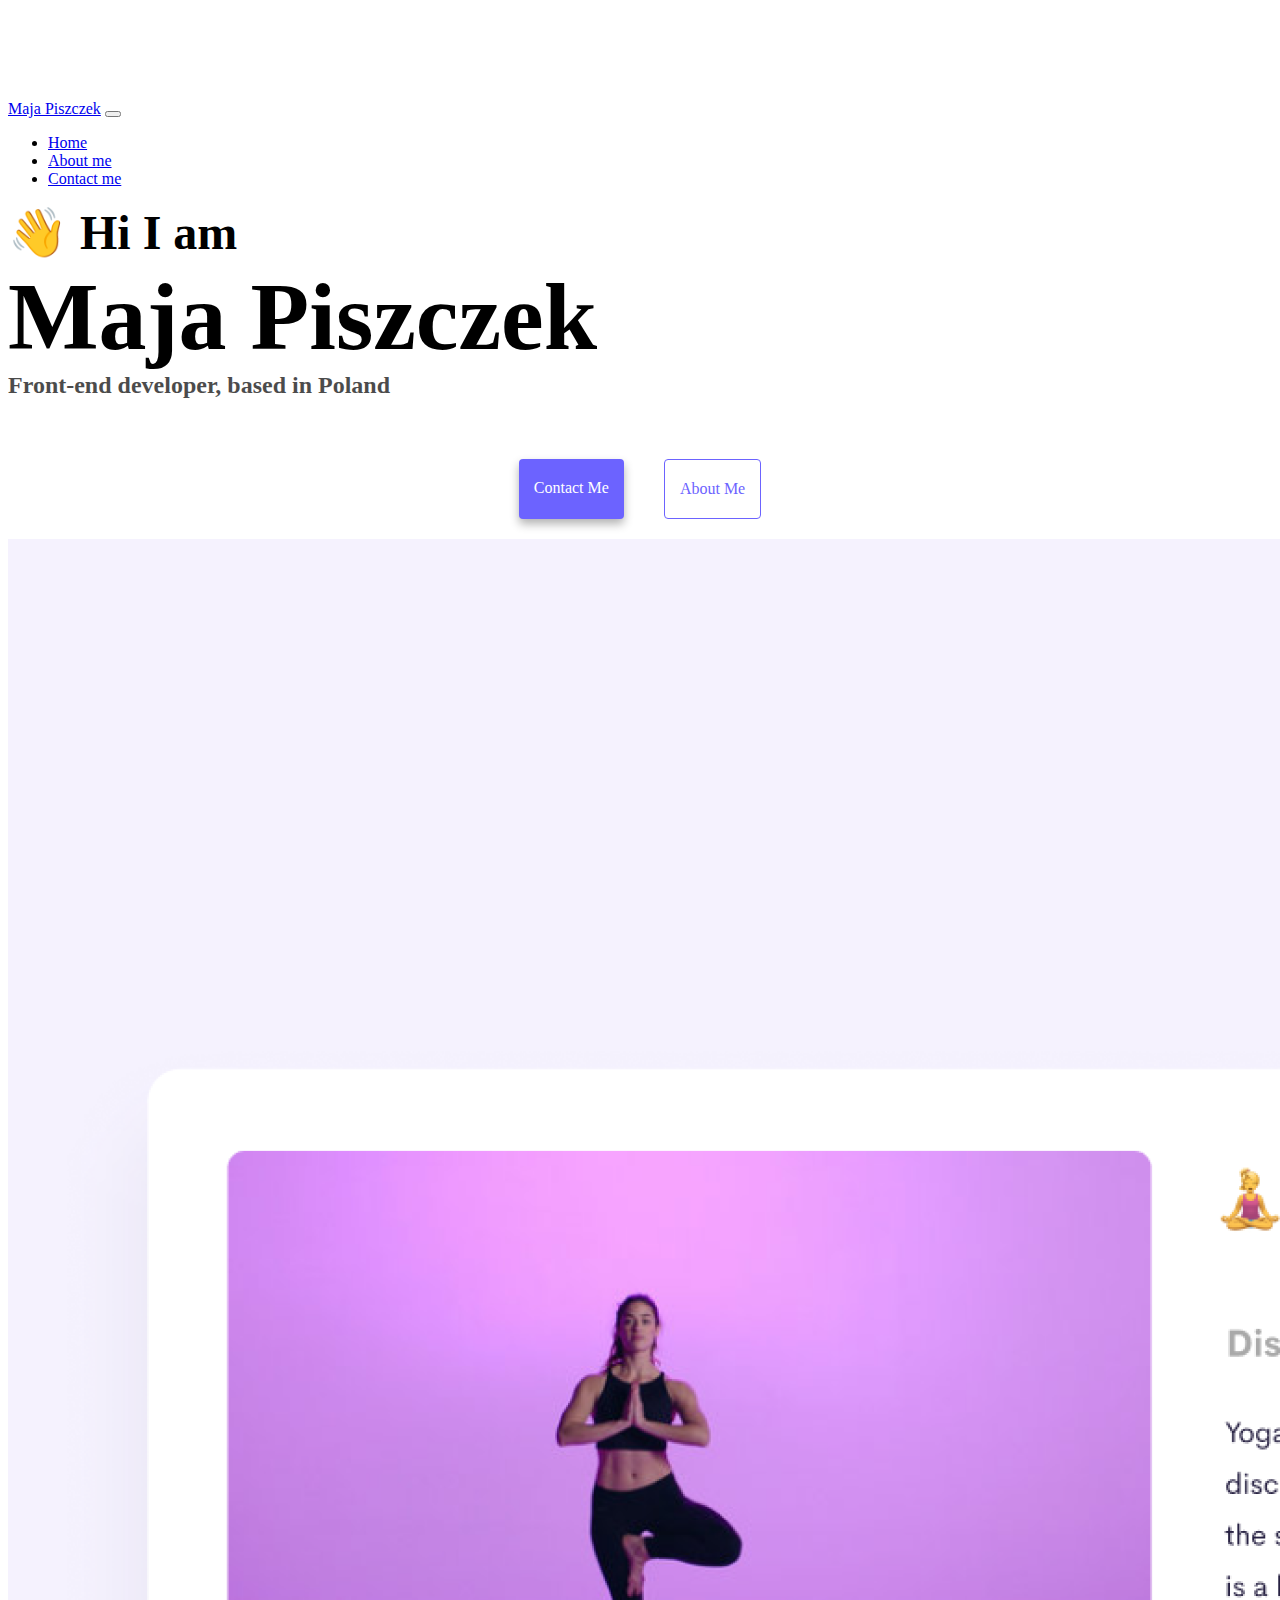
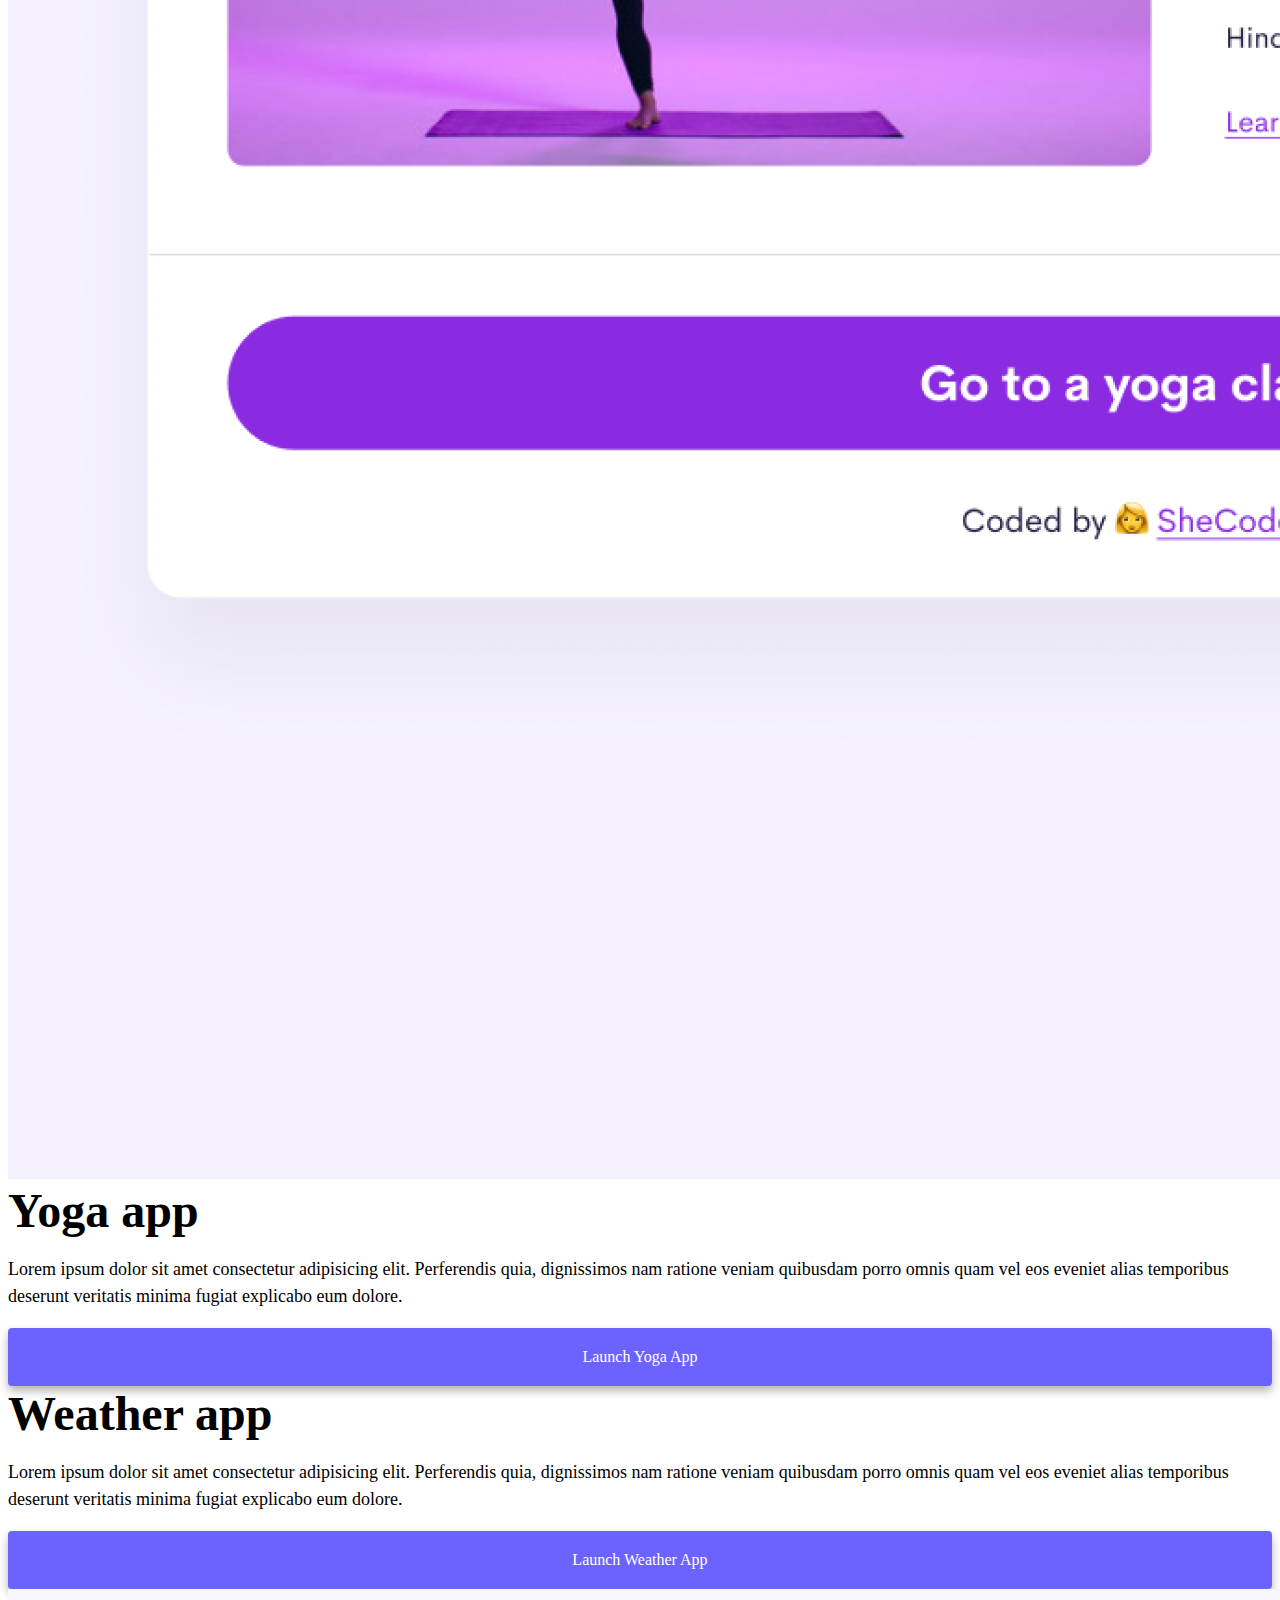
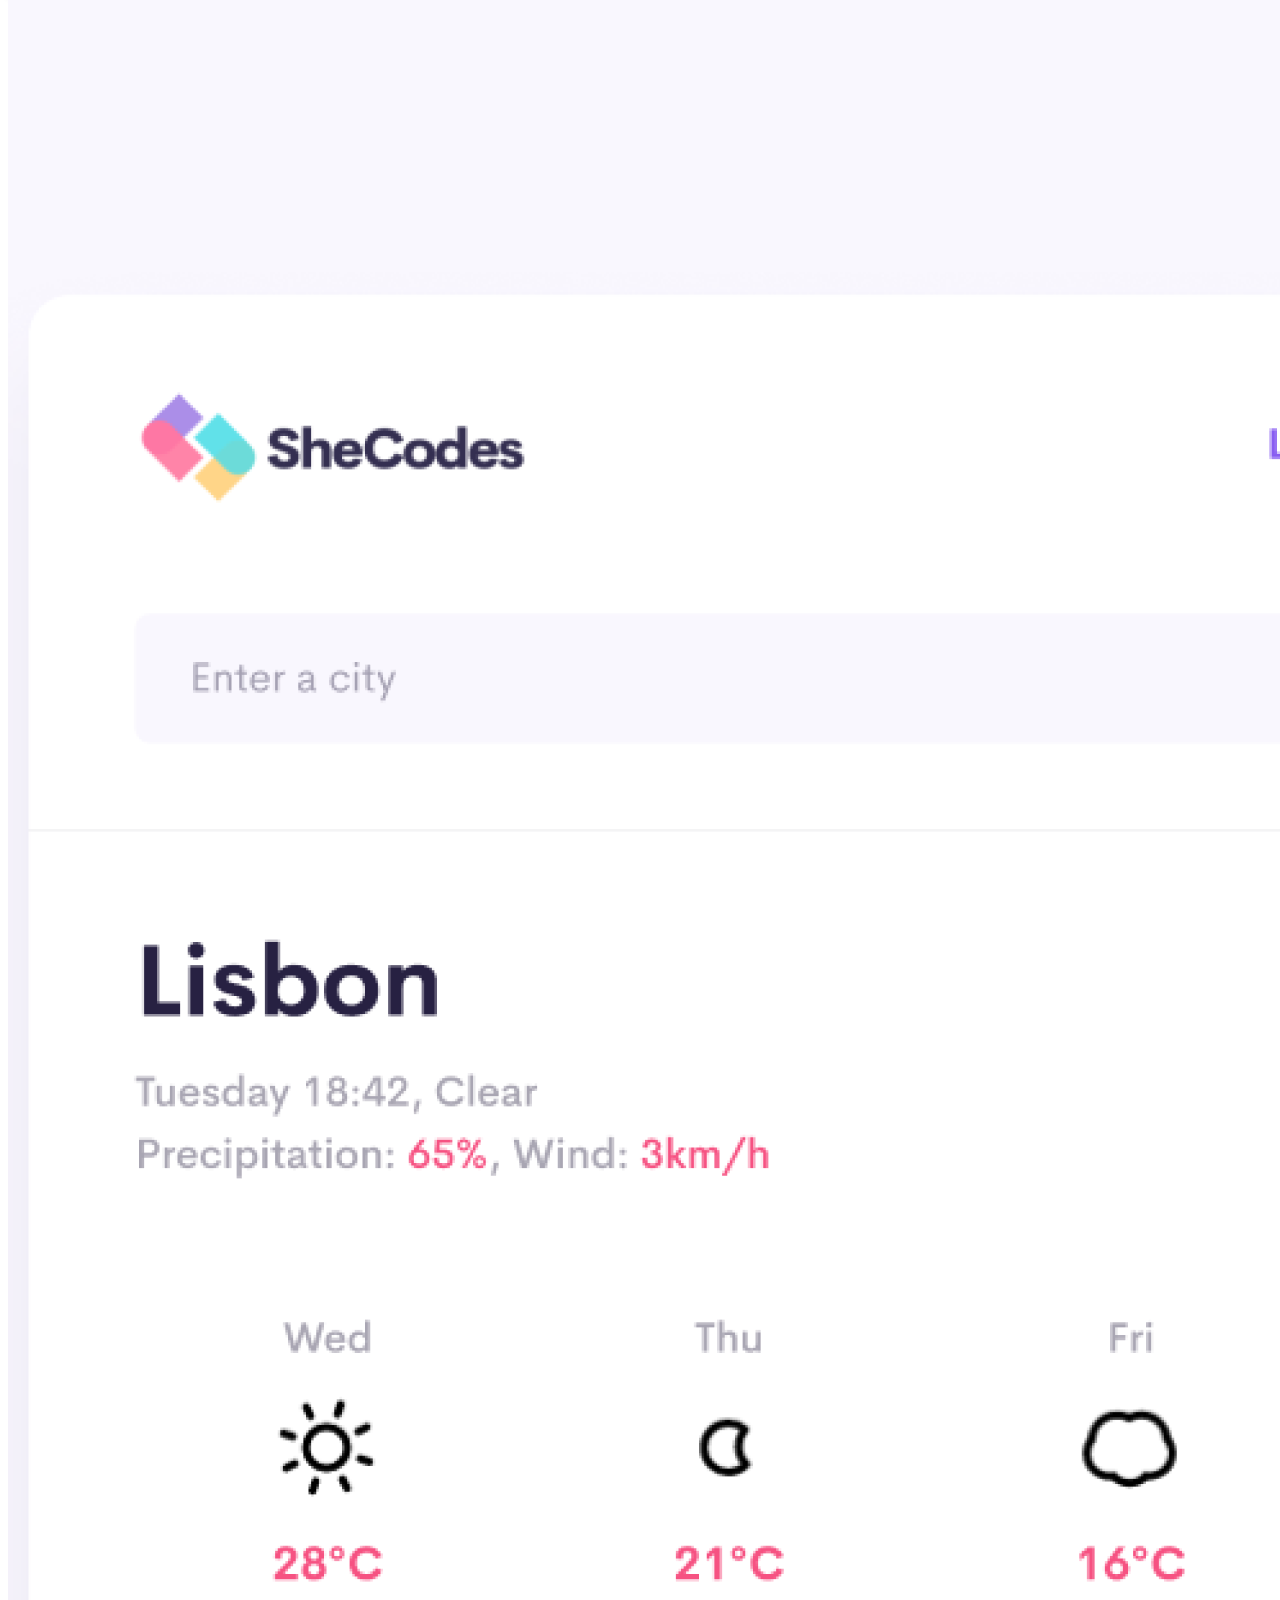
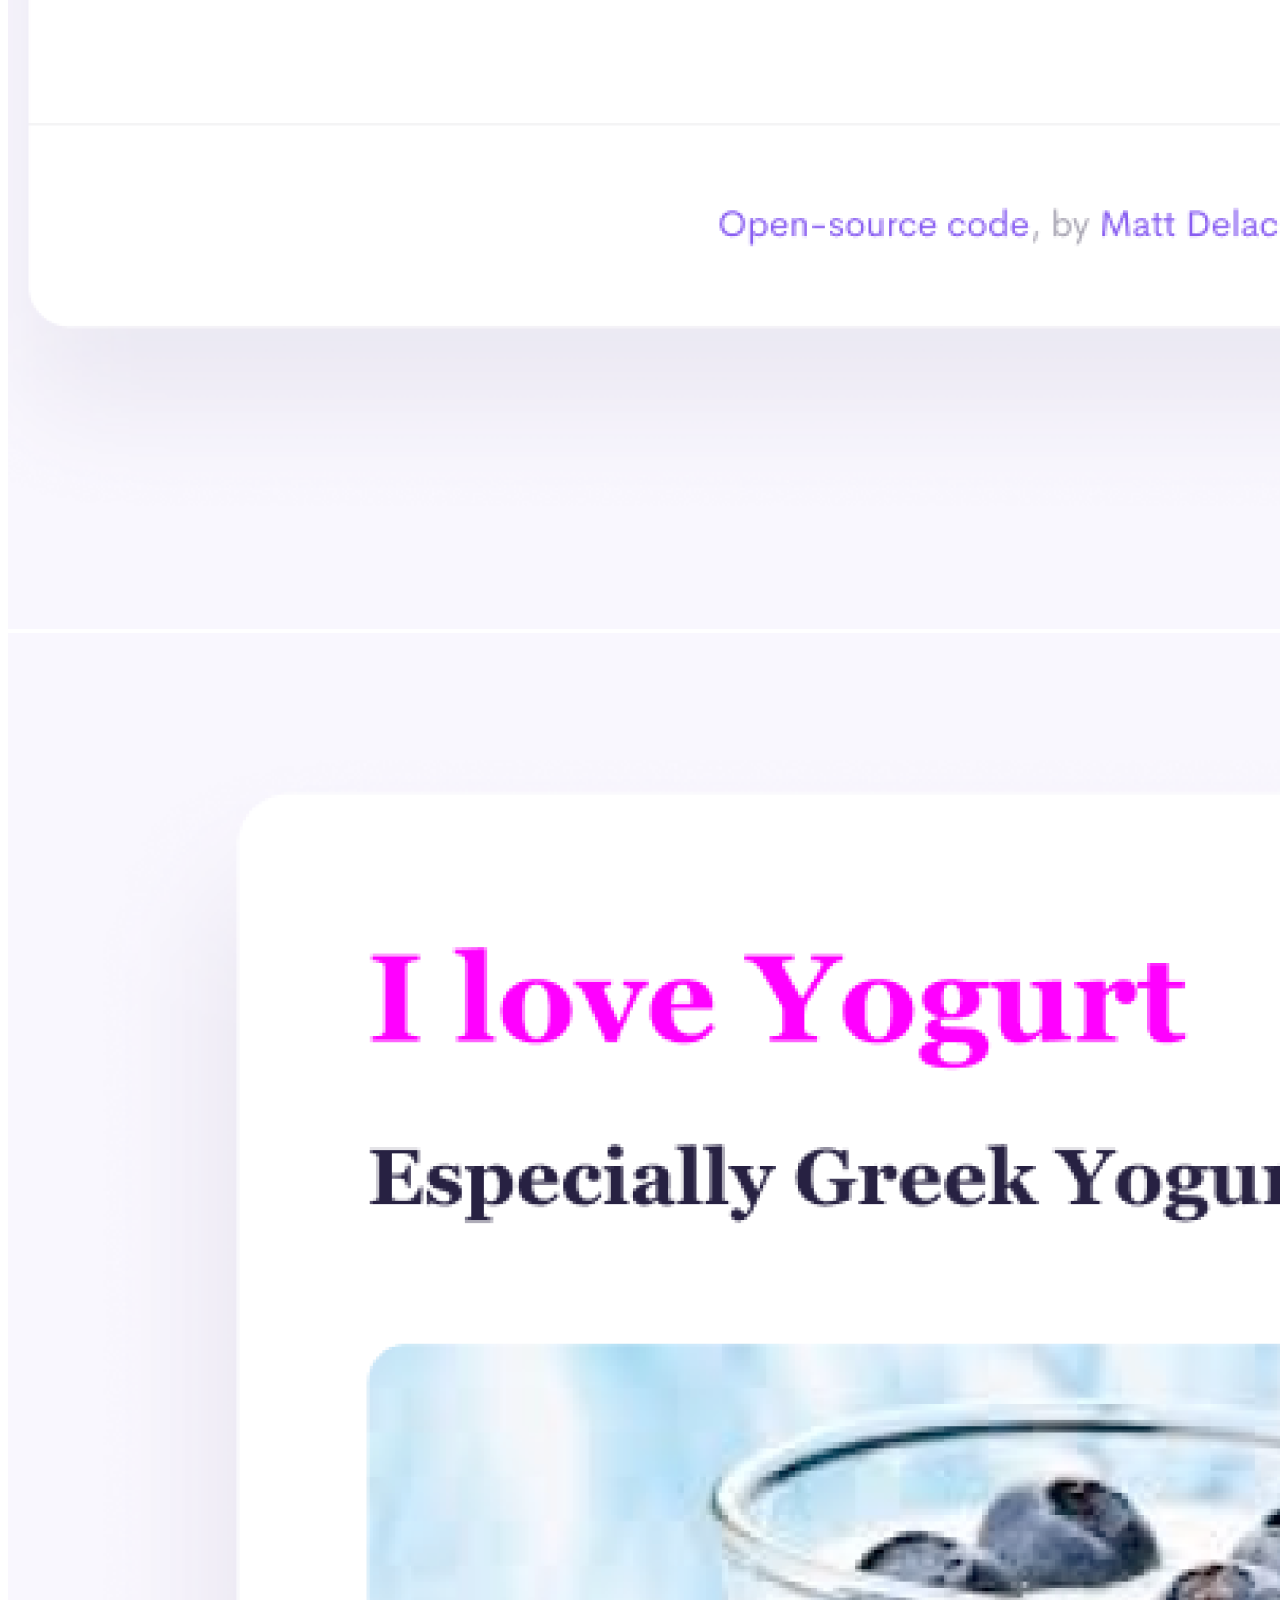
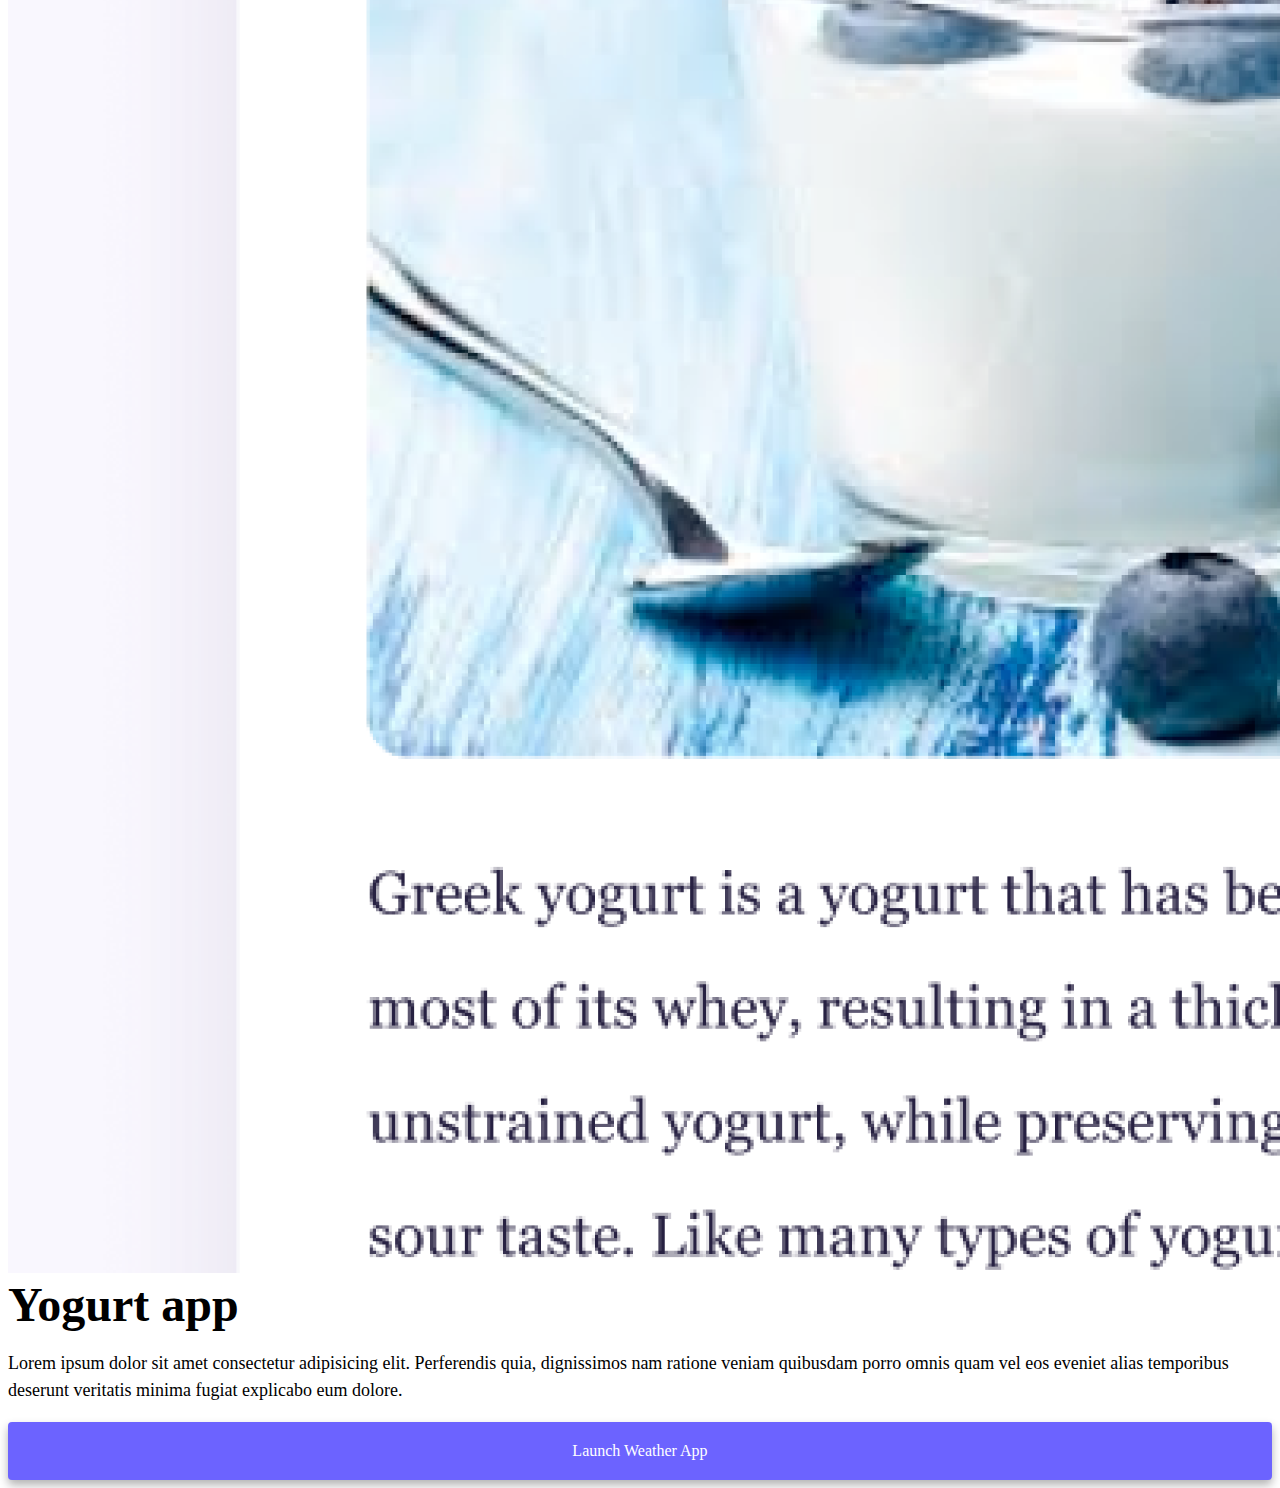
<file: index.html>
<!DOCTYPE html>
<html lang="en">
  <head>
    <meta charset="UTF-8" />
    <meta
      name="description"
      content="Portfolio website by Maja Piszczek - front-end developer from Poland. Made with love and help from SheCodes."
    />
    <meta http-equiv="X-UA-Compatible" content="IE=edge" />
    <meta name="viewport" content="width=device-width, initial-scale=1.0" />
    <title>Front-end developer - Maja Piszczek</title>
    <link
      href="https://cdn.jsdelivr.net/npm/bootstrap@5.0.0-beta2/dist/css/bootstrap.min.css"
      rel="stylesheet"
      integrity="sha384-BmbxuPwQa2lc/FVzBcNJ7UAyJxM6wuqIj61tLrc4wSX0szH/Ev+nYRRuWlolflfl"
      crossorigin="anonymous"
    />
    <script
      src="https://cdn.jsdelivr.net/npm/bootstrap@5.0.0-beta2/dist/js/bootstrap.bundle.min.js"
      integrity="sha384-b5kHyXgcpbZJO/tY9Ul7kGkf1S0CWuKcCD38l8YkeH8z8QjE0GmW1gYU5S9FOnJ0"
      crossorigin="anonymous"
    ></script>
    <link rel="stylesheet" href="style.css" />
  </head>
  <body>
    <nav class="navbar navbar-expand-lg navbar-light bg-light fixed-top">
      <div class="container">
        <a class="navbar-brand" href="index.html">Maja Piszczek</a>
        <button
          class="navbar-toggler"
          type="button"
          data-bs-toggle="collapse"
          data-bs-target="#navbarNav"
          aria-controls="navbarNav"
          aria-expanded="false"
          aria-label="Toggle navigation"
        >
          <span class="navbar-toggler-icon"></span>
        </button>
        <div class="collapse navbar-collapse" id="navbarNav">
          <ul class="navbar-nav">
            <li class="nav-item">
              <a class="nav-link active" aria-current="page" href="index.html"
                >Home</a
              >
            </li>
            <li class="nav-item">
              <a class="nav-link" href="about.html">About me</a>
            </li>
            <li class="nav-item">
              <a class="nav-link" href="about.html#contact">Contact me</a>
            </li>
          </ul>
        </div>
      </div>
    </nav>
    <h2 class="text-center heading">👋 Hi I am</h2>
    <h1 class="text-center heading">Maja Piszczek</h1>
    <h3 class="text-center">Front-end developer, based in Poland</h3>
    <div class="navigation-links mb-5">
      <a
        href="about.html#contact"
        class="primary-link"
        title="Contact Maja Piszczek"
        >Contact me</a
      >
      <a href="about.html" class="secondary-link" title="About Maja Piszczek"
        >About me</a
      >
    </div>
    <div class="container">
      <div class="row">
        <div class="col d-none d-sm-block">
          <img
            src="images/yoga.png"
            class="img-fluid rounded main-page"
            alt="Yoga project"
          />
        </div>
        <div class="col">
          <h2 class="mb-3 project-name">Yoga app</h2>
          <p>
            Lorem ipsum dolor sit amet consectetur adipisicing elit. Perferendis
            quia, dignissimos nam ratione veniam quibusdam porro omnis quam vel
            eos eveniet alias temporibus deserunt veritatis minima fugiat
            explicabo eum dolore.
          </p>
          <div class="mt-5">
            <a href="#" class="primary-link" title="Launch Yoga App"
              >Launch Yoga App</a
            >
          </div>
        </div>
      </div>
      <div class="row mt-5">
        <div class="col">
          <h2 class="mb-3 project-name">Weather app</h2>
          <p>
            Lorem ipsum dolor sit amet consectetur adipisicing elit. Perferendis
            quia, dignissimos nam ratione veniam quibusdam porro omnis quam vel
            eos eveniet alias temporibus deserunt veritatis minima fugiat
            explicabo eum dolore.
          </p>
          <div class="mt-5">
            <a href="#" class="primary-link" title="Launch Weather App"
              >Launch Weather App</a
            >
          </div>
        </div>
        <div class="col d-none d-sm-block">
          <img
            src="images/weather.png"
            class="img-fluid rounded main-page"
            alt="Weather project"
          />
        </div>
      </div>
      <div class="row mt-5">
        <div class="col d-none d-sm-block">
          <img
            src="images/yogurt.png"
            class="img-fluid rounded main-page"
            alt="Yogurt project"
          />
        </div>
        <div class="col">
          <h2 class="mb-3 project-name">Yogurt app</h2>
          <p>
            Lorem ipsum dolor sit amet consectetur adipisicing elit. Perferendis
            quia, dignissimos nam ratione veniam quibusdam porro omnis quam vel
            eos eveniet alias temporibus deserunt veritatis minima fugiat
            explicabo eum dolore.
          </p>
          <div class="mt-5">
            <a href="#" class="primary-link" title="Launch Weather App"
              >Launch Weather App</a
            >
          </div>
        </div>
      </div>
    </div>
  </body>
</html>
</file>
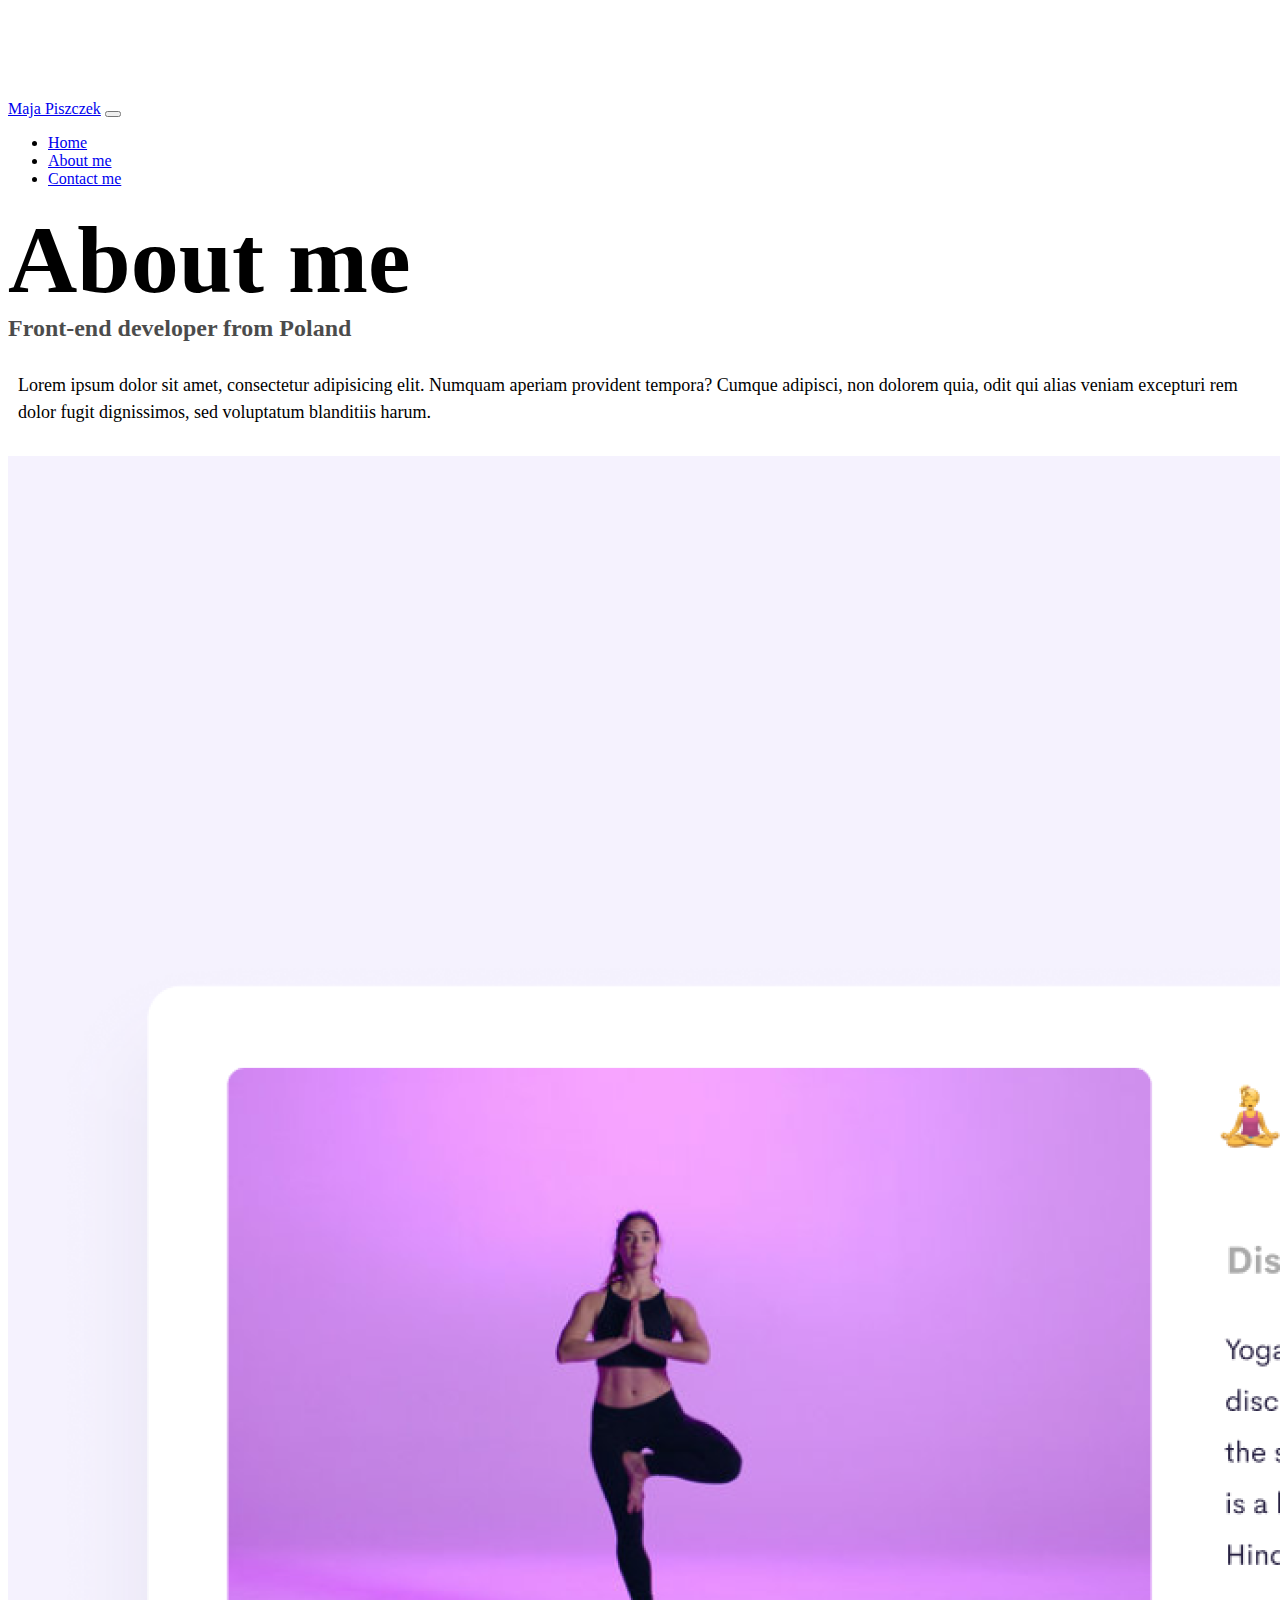
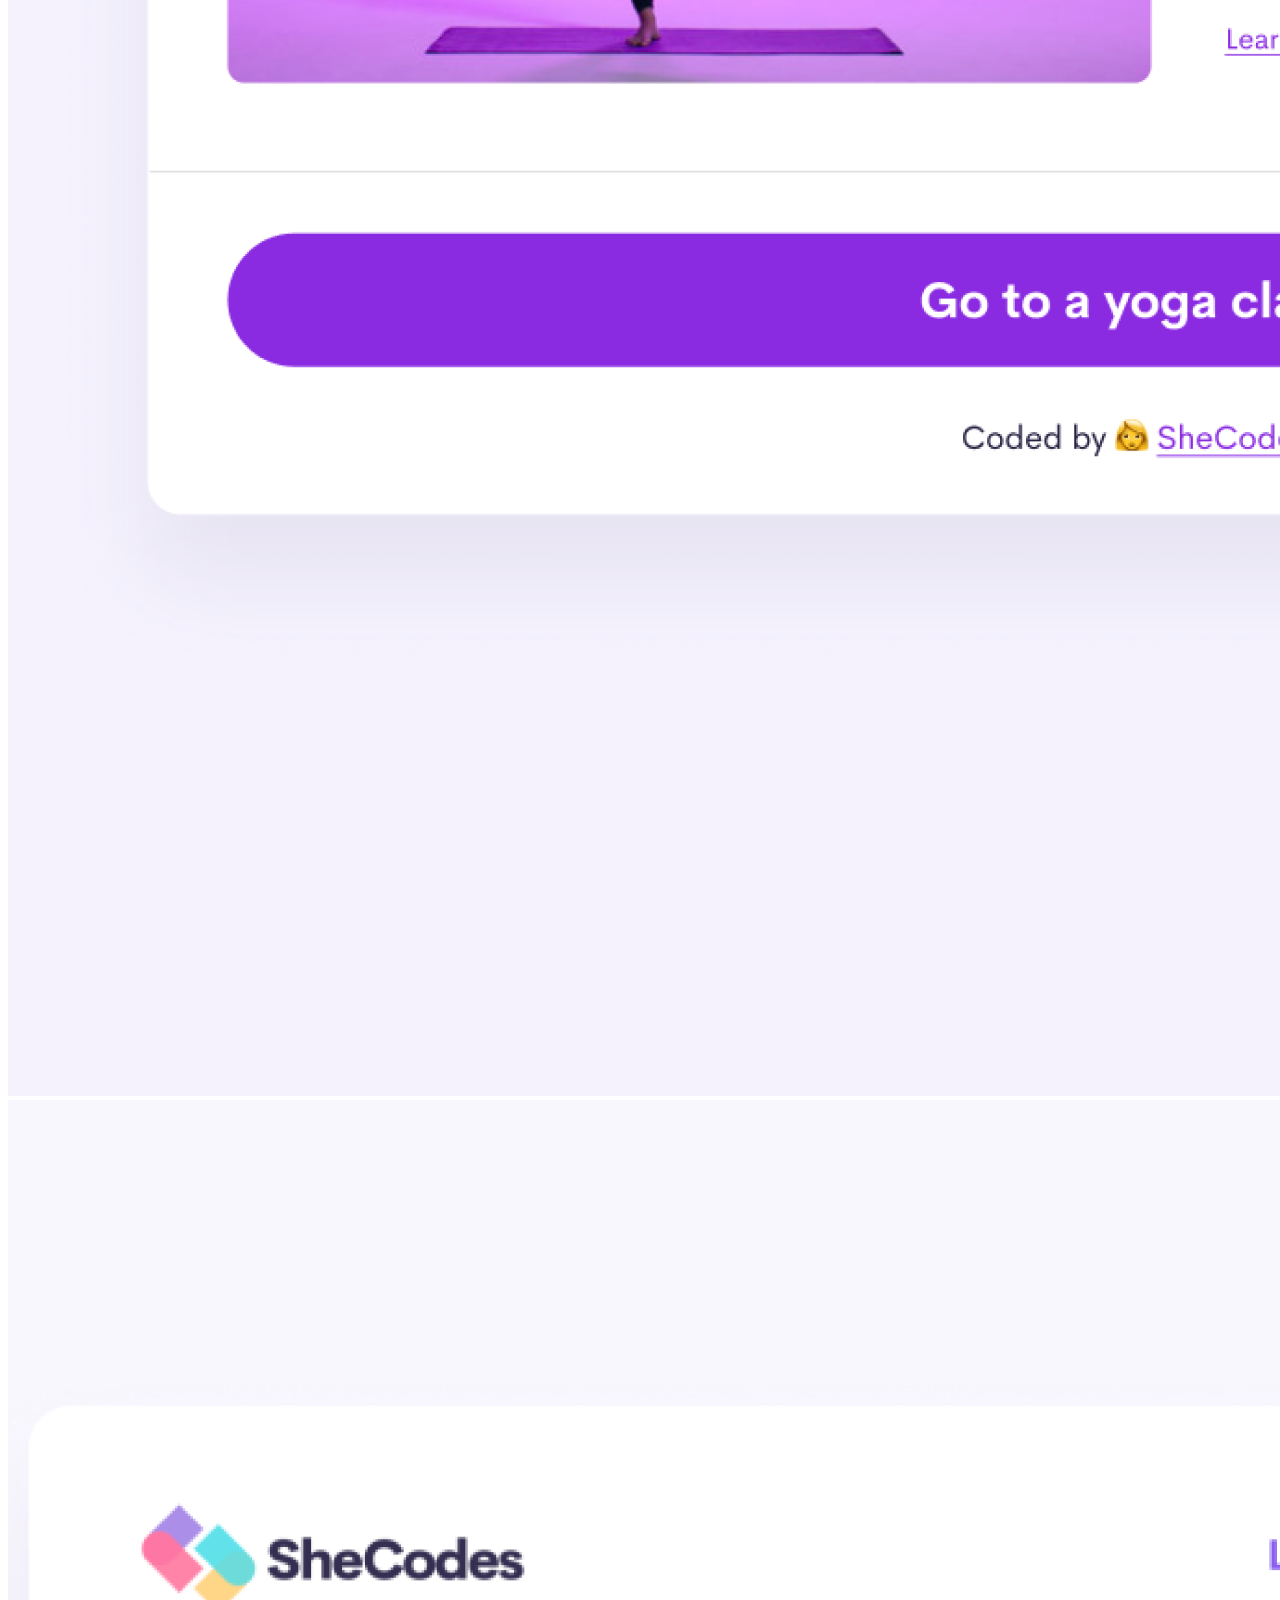
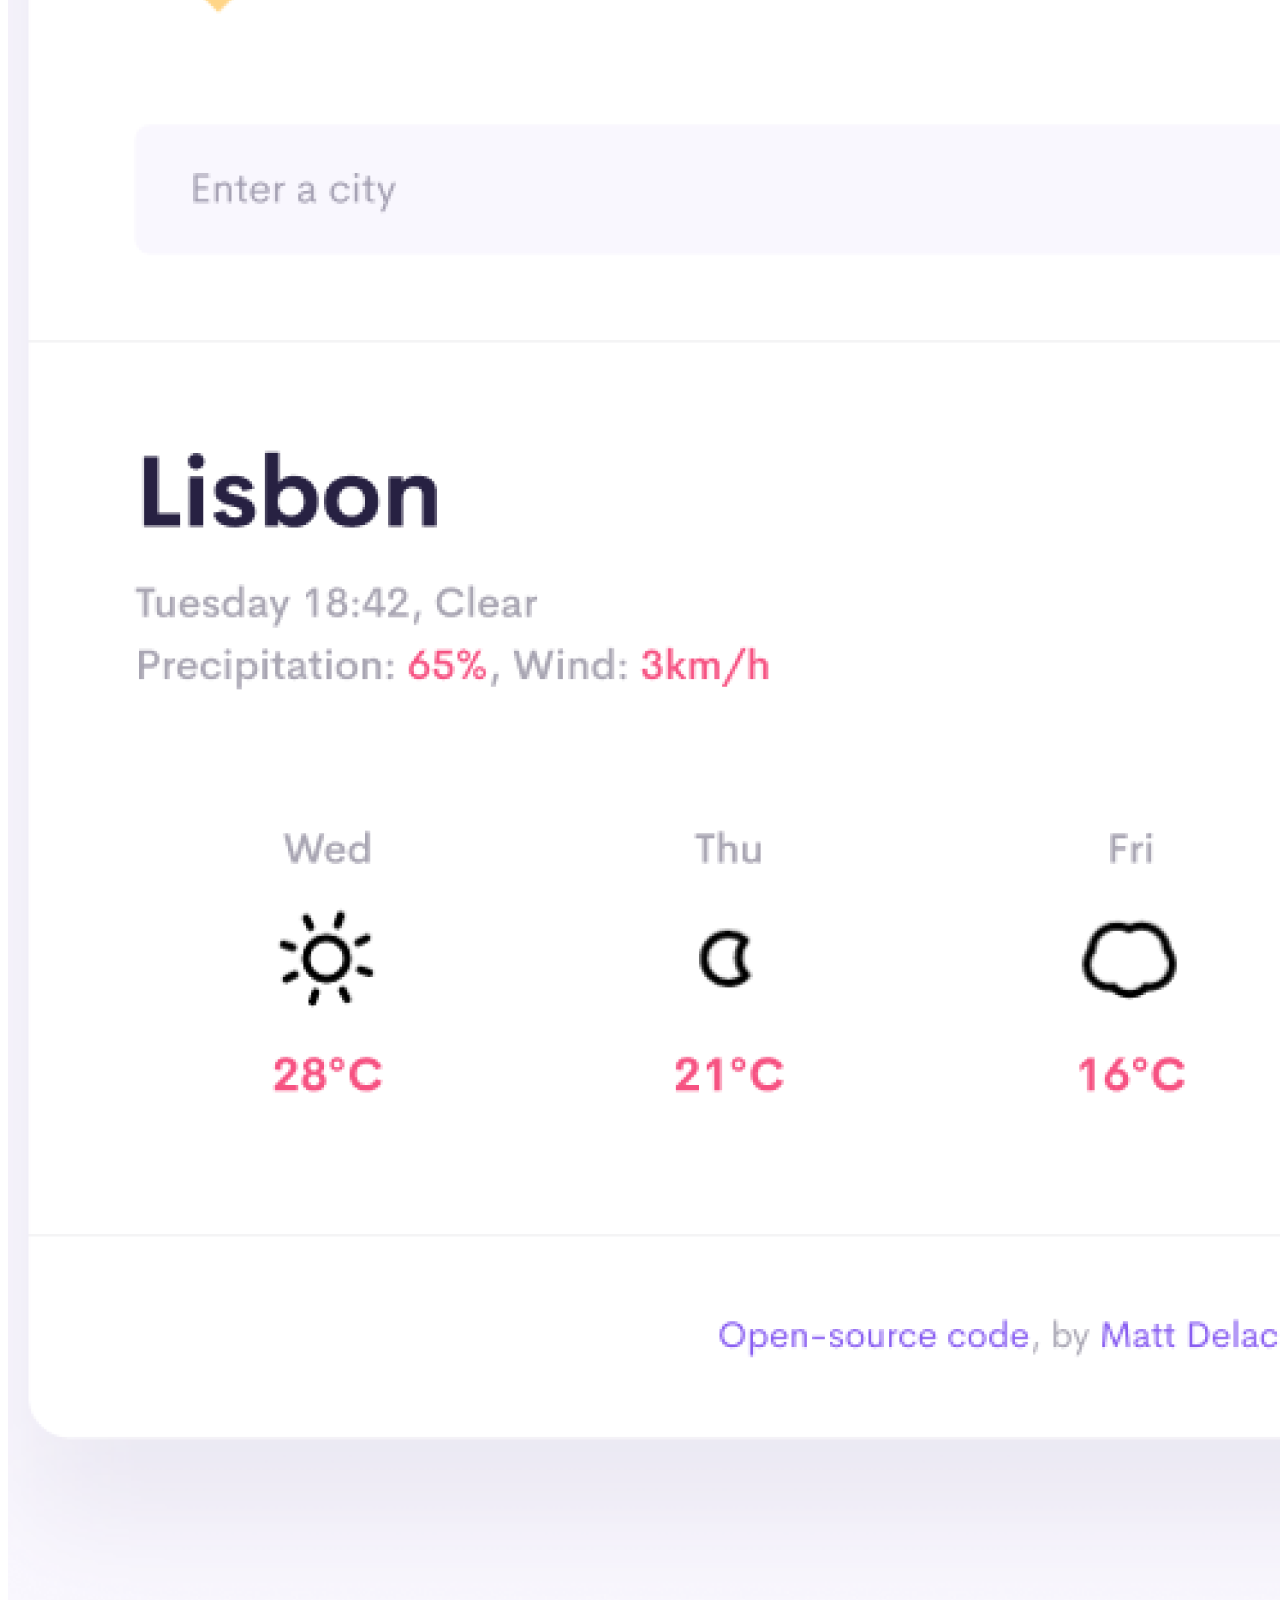
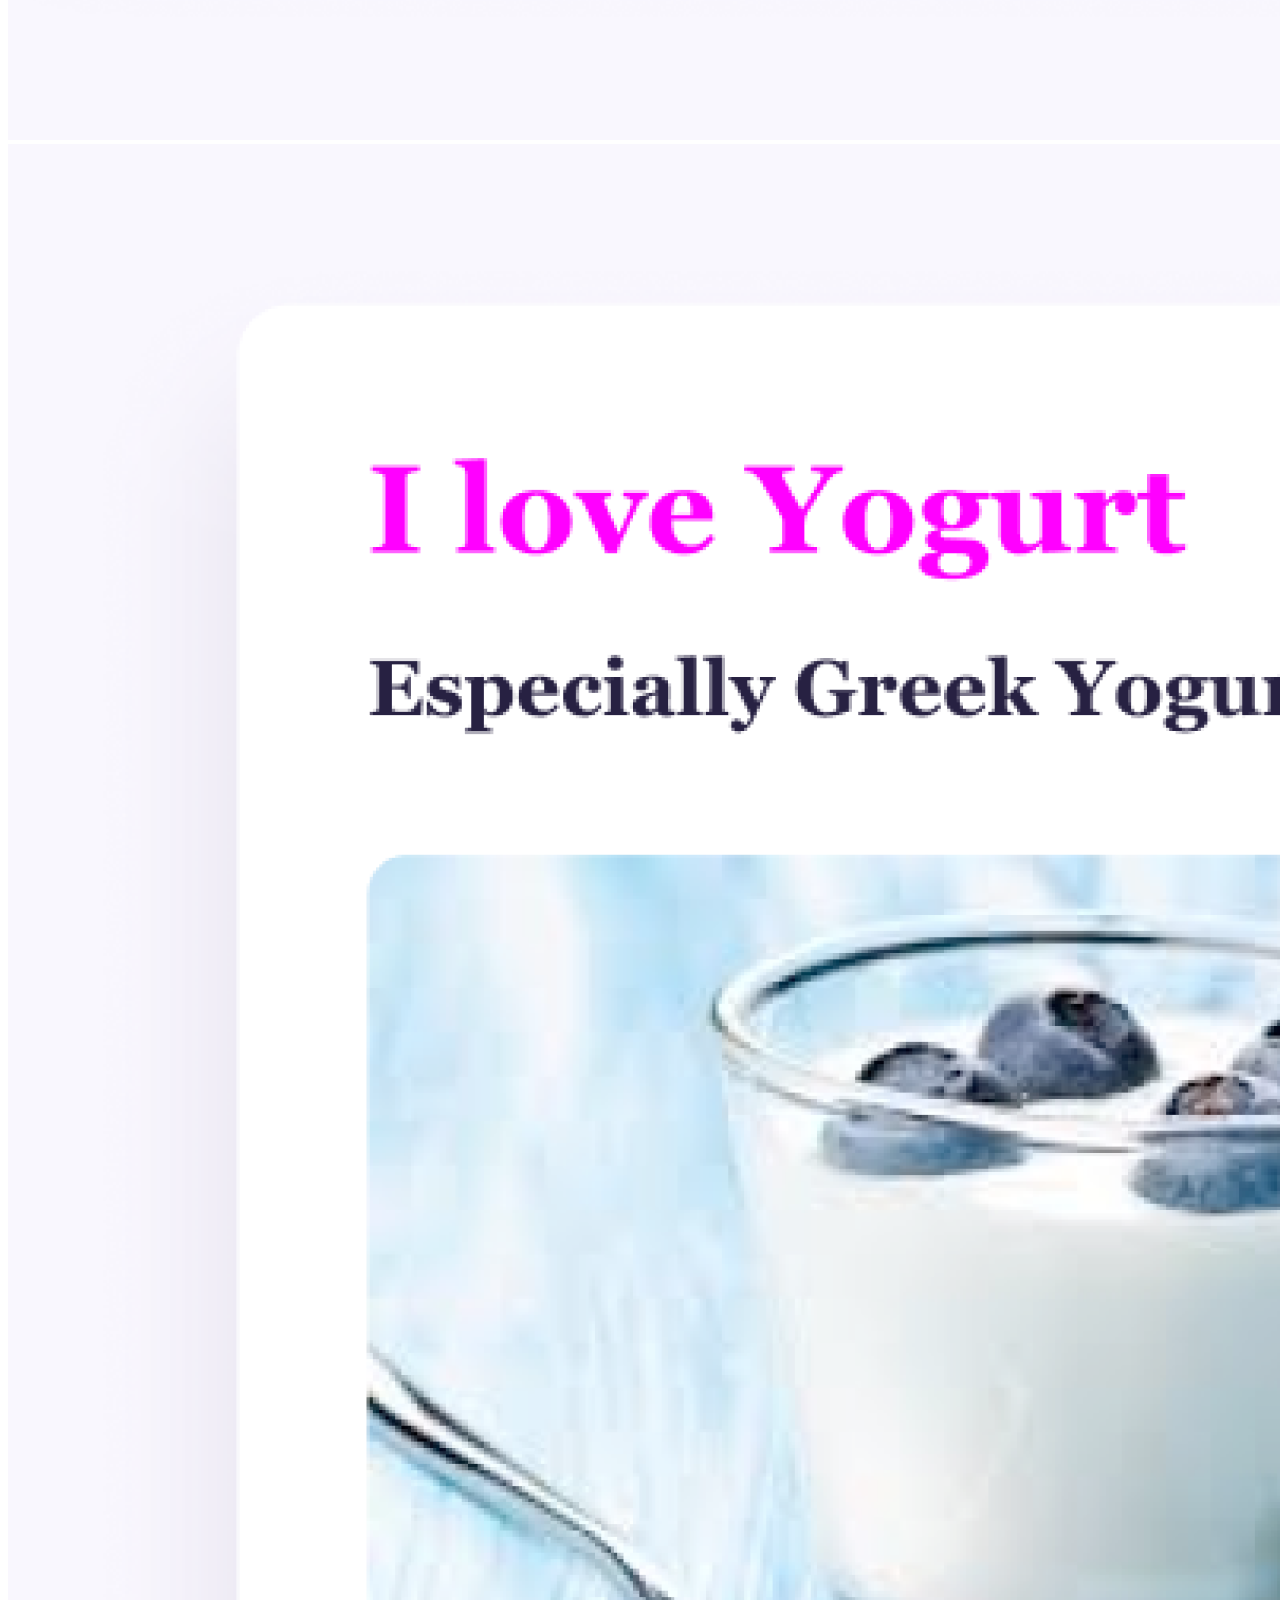
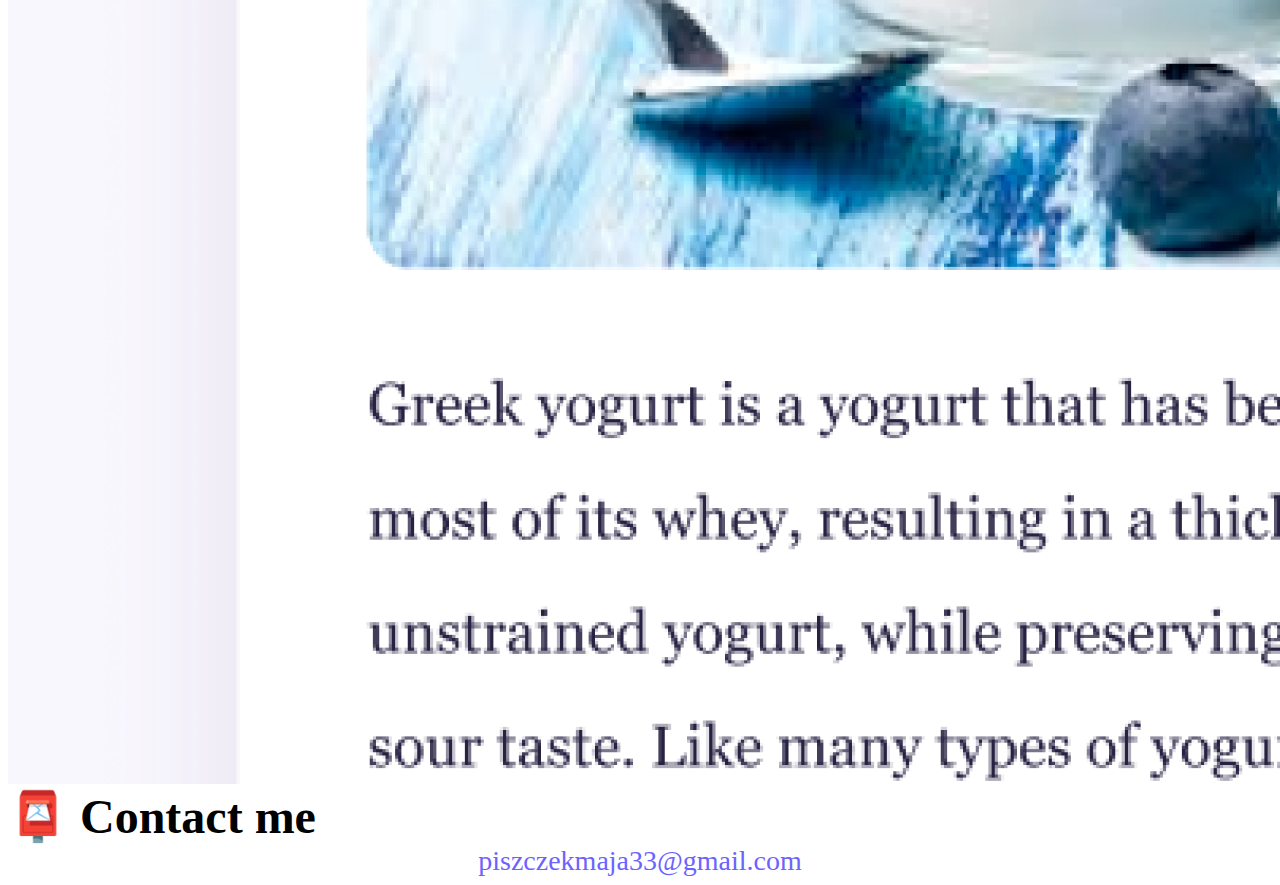
<file: about.html>
<!DOCTYPE html>
<html lang="en">
  <head>
    <meta charset="UTF-8" />
    <meta
      name="description"
      content="Contact Maja Piszczek, front-end developer. Here's all the links and info you need."
    />
    <meta http-equiv="X-UA-Compatible" content="IE=edge" />
    <meta name="viewport" content="width=device-width, initial-scale=1.0" />
    <link
      href="https://cdn.jsdelivr.net/npm/bootstrap@5.0.0-beta2/dist/css/bootstrap.min.css"
      rel="stylesheet"
      integrity="sha384-BmbxuPwQa2lc/FVzBcNJ7UAyJxM6wuqIj61tLrc4wSX0szH/Ev+nYRRuWlolflfl"
      crossorigin="anonymous"
    />
    <script
      src="https://cdn.jsdelivr.net/npm/bootstrap@5.0.0-beta2/dist/js/bootstrap.bundle.min.js"
      integrity="sha384-b5kHyXgcpbZJO/tY9Ul7kGkf1S0CWuKcCD38l8YkeH8z8QjE0GmW1gYU5S9FOnJ0"
      crossorigin="anonymous"
    ></script>
    <link rel="stylesheet" href="style.css" />
    <title>Front-end developer - Maja Piszczek | Contact page</title>
  </head>
  <body>
    <nav class="navbar navbar-expand-lg navbar-light bg-light fixed-top">
      <div class="container">
        <a class="navbar-brand" href="index.html">Maja Piszczek</a>
        <button
          class="navbar-toggler"
          type="button"
          data-bs-toggle="collapse"
          data-bs-target="#navbarNav"
          aria-controls="navbarNav"
          aria-expanded="false"
          aria-label="Toggle navigation"
        >
          <span class="navbar-toggler-icon"></span>
        </button>
        <div class="collapse navbar-collapse" id="navbarNav">
          <ul class="navbar-nav">
            <li class="nav-item">
              <a class="nav-link" aria-current="page" href="index.html">Home</a>
            </li>
            <li class="nav-item">
              <a class="nav-link active" href="about.html">About me</a>
            </li>
            <li class="nav-item">
              <a class="nav-link" href="about.html#contact">Contact me</a>
            </li>
          </ul>
        </div>
      </div>
    </nav>
    <h1 class="text-center heading">About me</h1>
    <h3 class="text-center">Front-end developer from Poland</h3>
    <div class="about-paragraphs text-center">
      <p>
        Lorem ipsum dolor sit amet, consectetur adipisicing elit. Numquam
        aperiam provident tempora? Cumque adipisci, non dolorem quia, odit qui
        alias veniam excepturi rem dolor fugit dignissimos, sed voluptatum
        blanditiis harum.
      </p>
    </div>
    <div class="container">
      <div class="row">
        <div class="col-sm-4">
          <img
            src="images/yoga.png"
            class="img-fluid p-2 shadow rounded"
            alt="Yoga project"
          />
        </div>
        <div class="col-sm-4">
          <img
            src="images/weather.png"
            class="img-fluid p-2 shadow rounded"
            alt="Weather project"
          />
        </div>
        <div class="col-sm-4">
          <img
            src="images/yogurt.png"
            class="img-fluid p-2 shadow rounded"
            alt="Yogurt project"
          />
        </div>
      </div>
    </div>
    <div id="contact" class="mt-5">
      <h2 class="text-center">📮 Contact me</h2>
      <a
        href="mailto:piszczekmaja33@gmail.com"
        class="email-link"
        title="Email Maja Piszczek"
      >
        piszczekmaja33@gmail.com
      </a>
    </div>
  </body>
</html>
</file>
<file: style.css>
:root {
  --primary-color: #6c63ff;
  --secondary-color: #f5f2fe;
  --box-shadow: 0 5px 10px rgba(0, 0, 0, 0.3);
}

@media (max-width: 576px) {
  .heading {
    font-size: 38px;
  }

  .project-name,
  p {
    text-align: center;
  }
}

body {
  margin-top: 100px;
}

h1,
h2,
h3 {
  margin: 0;
}

h1 {
  font-size: 96px;
}

h2 {
  font-size: 48px;
}

h3 {
  font-size: 24px;
  opacity: 0.7;
}

p {
  font-size: 18px;
  line-height: 1.5;
}

.navigation-links {
  display: flex;
  margin-top: 40px;
  justify-content: center;
}

.navigation-links a {
  margin: 20px;
}

.primary-link {
  border-radius: 4px;
  padding: 20px 15px;
  text-decoration: none;
  text-transform: capitalize;
  background: var(--primary-color);
  box-shadow: var(--box-shadow);
  color: white;
  display: block;
  margin: 0 auto;
  text-align: center;
}

.secondary-link {
  border-radius: 4px;
  padding: 20px 15px;
  text-decoration: none;
  text-transform: capitalize;
  color: var(--primary-color);
  border: 1px solid var(--primary-color);
}

.homepage-link {
  color: var(--primary-color);
  text-align: center;
  display: block;
}

.about-paragraphs {
  margin: 30px 0;
}

.about-paragraphs p {
  margin: 10px;
}

.email-link {
  display: flex;
  justify-content: center;
  color: var(--primary-color);
  font-size: 28px;
  text-decoration: none;
}

.email-link:hover {
  text-decoration: underline;
}
</file>
